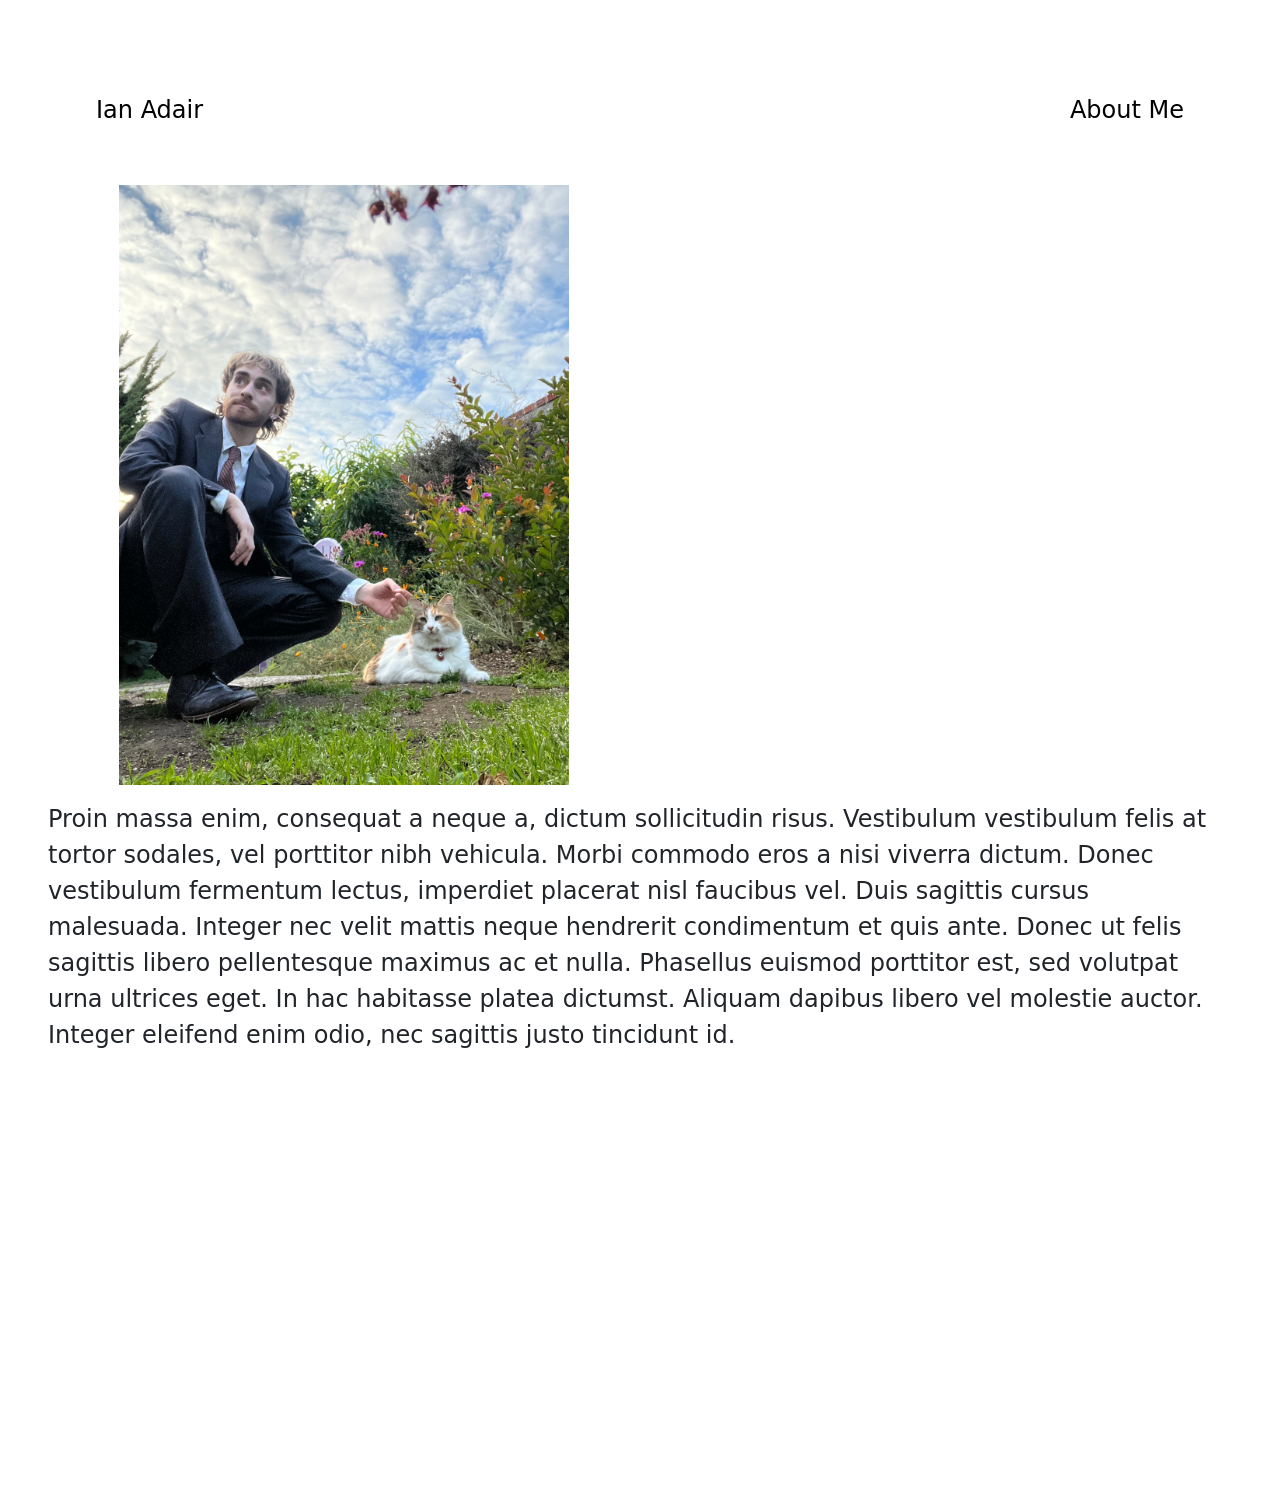
<file: about-me.html>
<!DOCTYPE html>

<html lang="en">
    <head>
        <!--Site Metadata-->
		<meta name="description" 
		content=
		"
		Portfolio of Ian Adair.
		"
		/>
		<meta name="keywords" content="Ian, Adair, Portfolio, About, Me"/>
		<meta name="author" content="Ian Adair"/>
		<meta property="og:site_name" content="Ian Adair | About Me"/>
		<meta property="og:title" content="Ian Adair | About Me"/>
		<meta property="og:description" 
		content=
		"
		Portfolio of Ian Adair.
		"/>
		<meta property="og:type" content="website"/>
		<meta property="og:url" content="https://ianadair.com"/>
		<meta property="og:image" content="https://ianadair.com/assets/me.jpeg"/>
		<meta property="og:image:type" content="image/jpg"/>
		<meta property="og:image:alt" content="Ian Adair..."/>
		<meta property="og:site_name" content="Ian Adair | About Me"/>
		<meta name="twitter:title" content="Ian Adair's Portfolio"/>
		<meta name="twitter:card" content="summary_large_image"/>
		<meta name="twitter:title" content="Ian Adair | About Me"/>
		<meta name="twitter:description" 
		content=
		"
		Portfolio of Ian Adair.
		"/>
		<meta name="twitter:image" content="https://ianadair.com/assets/me.jpeg"/>
		<meta name="twitter:url" content="https://ianadair.com"/>
		<link rel="icon" href="/assets/favicon.ico">
        <!--CSS Linking-->
		<link rel="stylesheet" type="text/css" href="/css/index.css" />
		<title>
			Ian Adair | About Me
		</title>    
		<!--Bootstrap Imports-->
		<link href="https://cdn.jsdelivr.net/npm/bootstrap@5.3.3/dist/css/bootstrap.min.css" rel="stylesheet" integrity="sha384-QWTKZyjpPEjISv5WaRU9OFeRpok6YctnYmDr5pNlyT2bRjXh0JMhjY6hW+ALEwIH" crossorigin="anonymous">
        <!--Bootstrap Scripts-->
		<script src="https://cdn.jsdelivr.net/npm/bootstrap@5.3.3/dist/js/bootstrap.bundle.min.js" integrity="sha384-YvpcrYf0tY3lHB60NNkmXc5s9fDVZLESaAA55NDzOxhy9GkcIdslK1eN7N6jIeHz" crossorigin="anonymous"></script>
		<!--Rich Results Schema-->
		<script type="application/ld+json">
			{
				"@context": "https://schema.org",
				"@type": "ProfilePage",
				"mainEntity": {
					"@type": "Person",
					"name": "Ian Adair",
					"description": 
					"Portfolio of Ian Adair.",
					"image": "https://ianadair.com/assets/me.jpeg",
					"sameAs": [
					]
				}
			}
		</script>
		<!--My Scripts-->
		<script type="module" src="/js/show-on-scroll.js"></script>
    </head>
    <body class="p-5">
        <header>
            <div class="h-25 mb-5 px-5 pt-5 pb-1 text-break">
                <nav>
                    <div class="d-flex w-full">
                        <h1 class="fs-4 fw-medium"><a href="/">Ian Adair</a></h1>
                        <h1 class="fs-4 fw-medium ms-auto"><a href="/about-me.html">About Me</a></h1>
                    </div>
                </nav>
            </div>
        </header>
        <div class="mt-5">
            <div class="profile-image-container">
                <img class="w-100 h-100 object-fit-contain" src="/assets/me.jpeg" alt="Could not load..."/>
            </div>
            <div class="w-50"></div>
            <div class="py-3">
                <p class="fade-in footer-text-div fs-4 fw-light">
                    Proin massa enim, consequat a neque a, dictum sollicitudin risus. Vestibulum 
                    vestibulum felis at tortor sodales, vel porttitor nibh vehicula. Morbi commodo 
                    eros a nisi viverra dictum. Donec vestibulum fermentum lectus, imperdiet placerat 
                    nisl faucibus vel. Duis sagittis cursus malesuada. Integer nec velit mattis neque 
                    hendrerit condimentum et quis ante. Donec ut felis sagittis libero pellentesque maximus 
                    ac et nulla. Phasellus euismod porttitor est, sed volutpat urna ultrices eget. In hac 
                    habitasse platea dictumst. Aliquam dapibus libero vel molestie auctor. Integer eleifend 
                    enim odio, nec sagittis justo tincidunt id.
                </p>
            </div>
            <div class="fade-in footer-text-div mt-5 h-20 w-100 d-flex flex-row">
                <div class="w-20 fw-bold d-flex flex-column flex-grow-1 align-content-start">
                    Works Completed For:
                </div>
                <div class="w-20 d-flex flex-column flex-grow-1 gap-3">
                    <div class="flex">Claudia Jimenez Campaign</div>
                    <div class="flex">Saikat Chakrabarti Campaign</div>
                    <div class="flex">East Bay DSA</div>
                </div>
                <div class="w-20 d-flex flex-column flex-grow-1">
                    <div class="flex">Teamsters for a Democratic Union</div>
				</div>
                <div class="w-20 d-flex flex-column flex-grow-1"></div>
                <div class="w-20 d-flex flex-column flex-grow-1"></div>
            </div>
        </div>
        <footer>
			<div class="fade-in footer-text-div pt-5 pb-3 h-20 w-100 d-flex flex-row text-break justify-content-start gap-5" data-margin="10">
				<div class="d-flex flex-column flex-md-row gap-2 gap-lg-5">
					<a class="text-decoration-underline fs-3 d-flex fw-lighter" href="mailto:ianfisheggs@gmail.com">
						ianfisheggs@gmail.com
					</a>
					<p class="fs-3 fw-lighter d-flex">510.292.0251</p>
				</div>
			</div>
        </footer>
    </body>
</html>
</file>
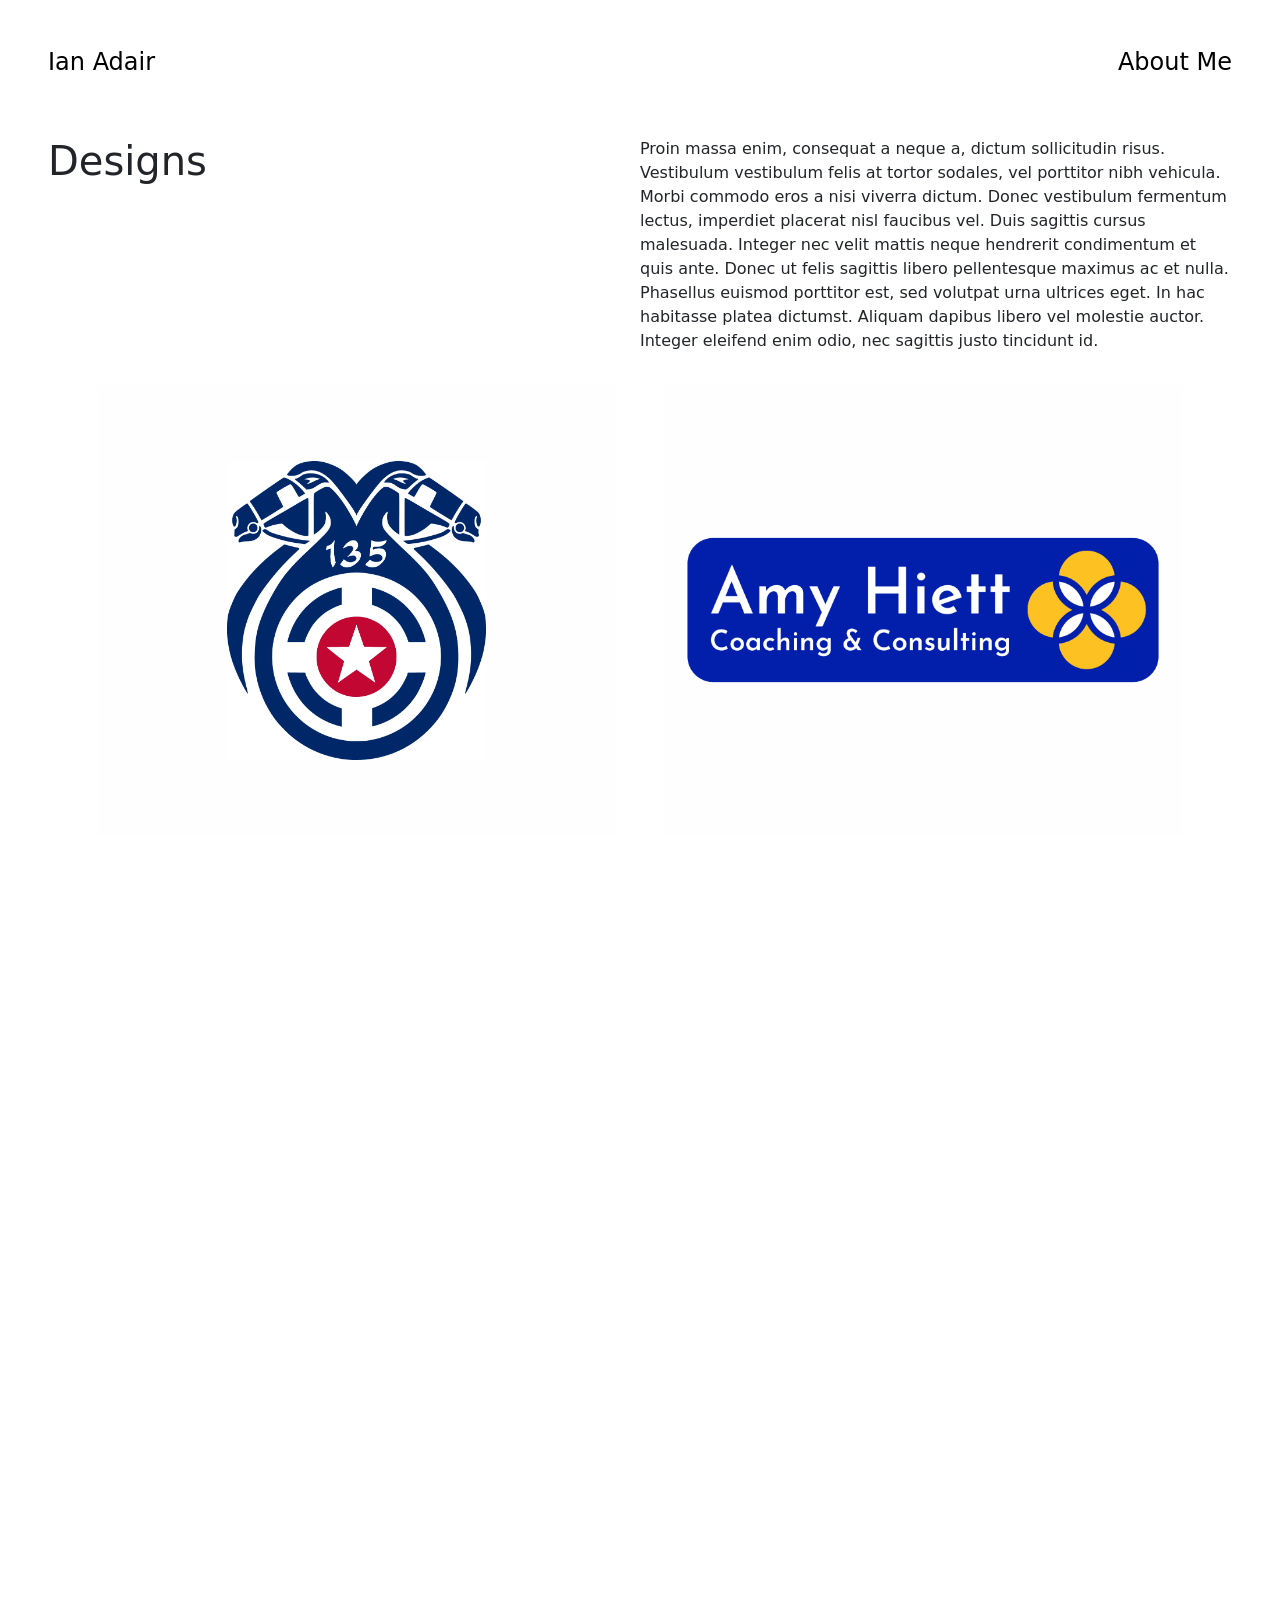
<file: designs.html>
<!DOCTYPE html>
<html lang="en">
    <head>
		<meta charset="utf-8">
		<meta name="viewport" content="width=device-width, initial-scale=1.0">
        <!--Security-->
        <meta http-equiv="X-Frame-Options" content="sameorigin"/>
        <meta http-equiv="Cross-Origin-Opener-Policy" content="same-origin"/>
        <meta http-equiv="Content-Security-Policy" content=
        "trusted-types default; require-trusted-types-for 'script'; 
        default-src 'self'; 
        connect-src https://cdn.jsdelivr.net/npm/bootstrap@5.3.3/dist/js/bootstrap.bundle.min.js.map https://cdn.jsdelivr.net/npm/bootstrap@5.3.3/dist/css/bootstrap.min.css.map; 
        script-src 'self' 'unsafe-inline'; 
        style-src 'self' https://fonts.googleapis.com/ https://cdn.jsdelivr.net/npm/bootstrap@5.3.3/; 
        font-src https://fonts.gstatic.com/; 
        media-src 'self'; 
        base-uri 'self'"/>
        <!--Site Metadata-->
		<meta name="description" 
		content=
		"
		Portfolio of Ian Adair.
		"
		/>
		<meta name="keywords" content="Ian, Adair, Portfolio"/>
		<meta name="author" content="Ian Adair"/>
		<meta property="og:site_name" content="Ian Adair's Portfolio"/>
		<meta property="og:title" content="Ian Adair's Portfolio"/>
		<meta property="og:description" 
		content=
		"
		Portfolio of Ian Adair.
		"/>
		<meta property="og:type" content="website"/>
		<meta property="og:url" content="https://ianadair.com"/>
		<meta property="og:image" content="https://ianadair.com/assets/me.jpeg"/>
		<meta property="og:image:type" content="image/jpg"/>
		<meta property="og:image:alt" content="Ian Adair..."/>
		<meta property="og:site_name" content="Ian Adair's Portfolio"/>
		<meta name="twitter:title" content="Ian Adair's Portfolio"/>
		<meta name="twitter:card" content="summary_large_image"/>
		<meta name="twitter:title" content="Ian Adair's Portfolio"/>
		<meta name="twitter:description" 
		content=
		"
		Portfolio of Ian Adair.
		"/>
		<meta name="twitter:image" content="https://ianadair.com/assets/me.jpeg"/>
		<meta name="twitter:url" content="https://ianadair.com"/>
		<link rel="icon" href="/assets/favicon.ico">
        <!--CSS Linking-->
		<link rel="stylesheet" type="text/css" href="/css/index.css" />
		<link rel="stylesheet" type="text/css" href="/css/designs_display_images.css" />
		<title>
			Ian Adair's Portfolio
		</title>    
		<!--Bootstrap Imports-->
		<link href="https://cdn.jsdelivr.net/npm/bootstrap@5.3.3/dist/css/bootstrap.min.css" rel="stylesheet" integrity="sha384-QWTKZyjpPEjISv5WaRU9OFeRpok6YctnYmDr5pNlyT2bRjXh0JMhjY6hW+ALEwIH" crossorigin="anonymous">
        <!--Bootstrap Scripts-->
		<script src="https://cdn.jsdelivr.net/npm/bootstrap@5.3.3/dist/js/bootstrap.bundle.min.js" integrity="sha384-YvpcrYf0tY3lHB60NNkmXc5s9fDVZLESaAA55NDzOxhy9GkcIdslK1eN7N6jIeHz" crossorigin="anonymous"></script>
		<!--Rich Results Schema-->
		<script type="application/ld+json">
			{
				"@context": "https://schema.org",
				"@type": "ProfilePage",
				"mainEntity": {
					"@type": "Person",
					"name": "Ian Adair",
					"description": 
					"Portfolio of Ian Adair.",
					"image": "https://ianadair.com/assets/me.jpeg",
					"sameAs": [
					]
				}
			}
		</script>
		<!--My Scripts-->
		<script type="module" src="/js/show-on-scroll.js"></script>
    </head>
    <body class="document-root">
        <header>
			<div class="h-25 mb-5 px-5 pt-5 pb-1 text-break">
				<nav>
					<div class="d-flex w-full">
						<h1 class="fs-4 fw-medium"><a href="/">Ian Adair</a></h1>
						<h1 class="fs-4 fw-medium ms-auto"><a href="/about-me.html">About Me</a></h1>
					</div>
				</nav>
			</div>
        </header>
        <main>
			<div class="d-flex flex-column px-5">
				<div class="d-flex flex-column flex-lg-row">
					<h1 class="d-flex w-100 w-lg-25">Designs</h1>
					<p class="d-flex ms-auto w-100 w-lg-50">
						Proin massa enim, consequat a neque a, dictum sollicitudin risus. Vestibulum vestibulum 
						felis at tortor sodales, vel porttitor nibh vehicula. Morbi commodo eros a nisi viverra 
						dictum. Donec vestibulum fermentum lectus, imperdiet placerat nisl faucibus vel. Duis 
						sagittis cursus malesuada. Integer nec velit mattis neque hendrerit condimentum et quis 
						ante. Donec ut felis sagittis libero pellentesque maximus ac et nulla. Phasellus euismod 
						porttitor est, sed volutpat urna ultrices eget. In hac habitasse platea dictumst. Aliquam 
						dapibus libero vel molestie auctor. Integer eleifend enim odio, nec sagittis justo 
						tincidunt id.
					</p>
				</div>
				<div class="p-lg-3 p-1 w-100 h-100 d-flex row-gap-3 column-gap-5 justify-content-center flex-wrap">
					<div class="fade-in display-image-wrapper">
						<div class="z-1 display-image-container" data-imgName="1789617160512-37d362ee-7aab-4959-8dd6-a20878af4e21_1.png"></div>
					</div>
					<div class="fade-in display-image-wrapper">
						<div class="z-1 display-image-container" data-imgName="Amy Hiett Logo.png"></div>
					</div>
					<div class="fade-in display-image-wrapper">
						<div class="z-1 display-image-container" data-imgName="EBDSA Tear Gas Control Icon Portfolio.png"></div>
					</div>
					<div class="fade-in display-image-wrapper">
						<div class="z-1 display-image-container" data-imgName="English.png"></div>
					</div>
					<div class="fade-in display-image-wrapper">
						<div class="z-1 display-image-container" data-imgName="IBEW LOCAL 6.png"></div>
					</div>
					<div class="fade-in display-image-wrapper">
						<div class="z-1 display-image-container" data-imgName="Loyal Au Mort Logo.png"></div>
					</div>
					<div class="fade-in display-image-wrapper">
						<div class="z-1 display-image-container" data-imgName="Masked Up Revised.png"></div>
					</div>
					<div class="fade-in display-image-wrapper">
						<div class="z-1 display-image-container" data-imgName="Mt. Shasta Stamp.png"></div>
					</div>
					<div class="fade-in display-image-wrapper">
						<div class="z-1 display-image-container" data-imgName="Organizing Training_ Building Towards May Day Post 1 (1).png"></div>
					</div>
					<div class="fade-in display-image-wrapper">
						<div class="z-1 display-image-container" data-imgName="SBLC ENDORESES.png"></div>
					</div>
					<div class="fade-in display-image-wrapper">
						<div class="z-1 display-image-container" data-imgName="SBWU S&W LOGO FINAL.png"></div>
					</div>
					<div class="fade-in display-image-wrapper">
						<div class="z-1 display-image-container" data-imgName="Screen Shot 2025-09-14 at 4.26.03 PM.png"></div>
					</div>
					<div class="fade-in display-image-wrapper">
						<div class="z-1 display-image-container" data-imgName="Standard Logo (Blue).png"></div>
					</div>
				</div>
			</div>
        </main>
        <footer>
			<div class="fade-in footer-text-div px-5 pt-5 pb-3 h-20 w-100 d-flex flex-row text-break justify-content-start gap-5" data-margin="10">
				<div class="d-flex flex-column flex-md-row gap-2 gap-lg-5">
					<a class="text-decoration-underline fs-3 d-flex fw-lighter" href="mailto:ianfisheggs@gmail.com">
						ianfisheggs@gmail.com
					</a>
					<p class="fs-3 fw-lighter d-flex">510.292.0251</p>
				</div>
			</div>
        </footer>
    </body>
</html>
</file>
<file: css/index.css>
body {
    opacity: 0;
    animation: fadeIn 0.5s ease 0.3s forwards;
}

.profile-image-container {
    width: 50% !important;
    height: 600px !important;
}

div[data-margin="10"] {
    margin-top: 100px !important;
}

@keyframes fadeIn {
    from { opacity: 0; }
    to { opacity: 1; }
}

a {
    color: black !important;
    text-decoration: none !important;
}

.image-label {
    margin-top: -225px;
}

@media (0px <= width <= 400px) {
    .bg-image-wrapper {
        width: 100% !important;
        height: 250px !important;
    }
    .image-label {
        margin-top: -100px;
    }
}

@media (401px <= width <= 500px) {
    .bg-image-wrapper {
        width: 100% !important;
        height: 300px !important;
    }
    .image-label {
        margin-top: -150px;
    }
}

@media (500px <= width <= 768px) {
    .bg-image-wrapper {
        width: 100% !important;
        height: 500px !important;
    }
    .image-label {
        margin-top: -250px;
    }
}

@media (769px <= width <= 1200px) {
    .bg-image-wrapper {
        width: 40% !important;
        height: 300px !important;
    }
    .image-label {
        margin-top: -150;
    }
}

@media (width >= 1200px) {
    .bg-image-wrapper {
        & > .image-container {
            &[data-imgName="IAN_CONCEPT_ART_COVER"] {
                background-image: url("/assets/concept-art/Amir1.png");
                background-size: 100%;
            }
            &[data-imgName="IAN_DESIGN_COVER"] {
                background-image: url("/assets/designs/IBEW\ LOCAL\ 6.png");
                background-size: 100%;
            }
            &[data-imgName="IAN_PHOTOGRAPHY_COVER"] {
                background-image: url("/assets/photography/GROUP_PICTURE.png");
                background-size: 100%;
            }
        }
    }
}

.bg-image-wrapper {
    height: 450px;
    width: 45%;
    /* border: 1px solid black; */
    transition: opacity 0.2s ease-in-out;

    & h1 {
        opacity: 0;
    }

    & > a.image-link > div {
        opacity: 1;
    }

    &:hover {
        & > a.image-link > div {
            transition: opacity 0.2s ease-in-out;
            opacity: 0;
        }
        & h1 {
            opacity: 1;
        }
    }
}

.footer-text-div {
    transition: opacity 1s ease-in-out;
}

.image-container {
    width: 100% !important;
    height: 100% !important;
    opacity: 1;
    background-repeat: no-repeat;
    background-position: start;
    background-color: rgba(254, 254, 254, 1);
    cursor: pointer;

    &[data-imgName="IAN_CONCEPT_ART_COVER"] {
        background-image: url("/assets/concept-art/Amir1.png");
        background-size: 100%;
    }
    &[data-imgName="IAN_DESIGN_COVER"] {
        background-image: url("/assets/designs/IBEW\ LOCAL\ 6.png");
        background-size: 100%;
    }
    &[data-imgName="IAN_PHOTOGRAPHY_COVER"] {
        background-image: url("/assets/photography/GROUP_PICTURE.png");
        background-size: 100%;
    }
}
</file>
<file: css/designs_display_images.css>
.display-image-container {
    width: 100% !important;
    height: 100% !important;
    background-repeat: no-repeat;
    background-position: center;
    background-color: rgba(254, 254, 254, 1);
    cursor: pointer;

    &[data-imgName="1789617160512-37d362ee-7aab-4959-8dd6-a20878af4e21_1.png"] {
        background-image: url("/assets/designs/1789617160512-37d362ee-7aab-4959-8dd6-a20878af4e21_1.png");
        background-size: 50%;
    }
    &[data-imgName="Amy Hiett Logo.png"] {
        background-image: url("/assets/designs/Amy Hiett Logo.png");
        background-size: 100%;
    }
    &[data-imgName="EBDSA Tear Gas Control Icon Portfolio.png"] {
        background-image: url("/assets/designs/EBDSA\ Tear\ Gas\ Control\ Icon\ Portfolio.png");
        background-size: 70%;
    }
    &[data-imgName="English.png"] {
        background-image: url("/assets/designs/English.png");
        background-size: 100%;
    }
    &[data-imgName="IBEW LOCAL 6.png"] {
        background-image: url("/assets/designs/IBEW\ LOCAL\ 6.png");
        background-size: 100%;
    }
    &[data-imgName="Loyal Au Mort Logo.png"] {
        background-image: url("/assets/designs/Loyal\ Au\ Mort\ Logo.png");
        background-size: 100%;
    }
    &[data-imgName="Masked Up Revised.png"] {
        background-image: url("/assets/designs/Masked\ Up\ Revised.png");
        background-size: 100%;
    }
    &[data-imgName="Mt. Shasta Stamp.png"] {
        background-image: url("/assets/designs/Mt.\ Shasta\ Stamp.png");
        background-size: 100%;
    }
    &[data-imgName="Organizing Training_ Building Towards May Day Post 1 (1).png"] {
        background-image: url("/assets/designs/Organizing Training_ Building Towards May Day Post 1 (1).png");
        background-size: 60%;
    }
    &[data-imgName="SBLC ENDORESES.png"] {
        background-image: url("/assets/designs/SBLC\ ENDORSES.png");
        background-size: 60%;
    }
    &[data-imgName="SBWU S&W LOGO FINAL.png"] {
        background-image: url("/assets/designs/SBWU\ S&W\ LOGO\ FINAL.png");
        background-size: 60%;
    }
    &[data-imgName="Screen Shot 2025-09-14 at 4.26.03 PM.png"] {
        background-image: url("/assets/designs/Screen Shot 2025-09-14 at 4.26.03 PM.png");
        background-size: 100%;
    }
    &[data-imgName="Standard Logo (Blue).png"] {
        background-image: url("/assets/designs/Standard Logo (Blue).png");
        background-size: 100%;
    }
}
.display-image-wrapper {
    height: 450px;
    width: 45%;
    transition: opacity 0.3s ease-in-out, transform 0.5s ease-in-out;
    opacity: 0;
    transform: translateY(20px);

    & h1 {
        opacity: 0;
    }

    & > a.image-link > div {
        opacity: 1;
    }

    &:hover {
        & > a.image-link > div {
            transition: opacity 0.2s ease-in-out;
            opacity: 0;
        }
        & h1 {
            opacity: 1;
        }
    }
}

@media (0px <= width <= 400px) {
    .display-image-wrapper {
        width: 100% !important;
        height: 250px !important;
    }
}

@media (401px <= width <= 500px) {
    .display-image-wrapper {
        width: 100% !important;
        height: 300px !important;
    }
}

@media (500px <= width <= 768px) {
    .display-image-wrapper {
        width: 100% !important;
        height: 500px !important;
    }
}

@media (769px <= width <= 1200px) {
    .display-image-wrapper {
        width: 40% !important;
        height: 300px !important;
    }
}
</file>
